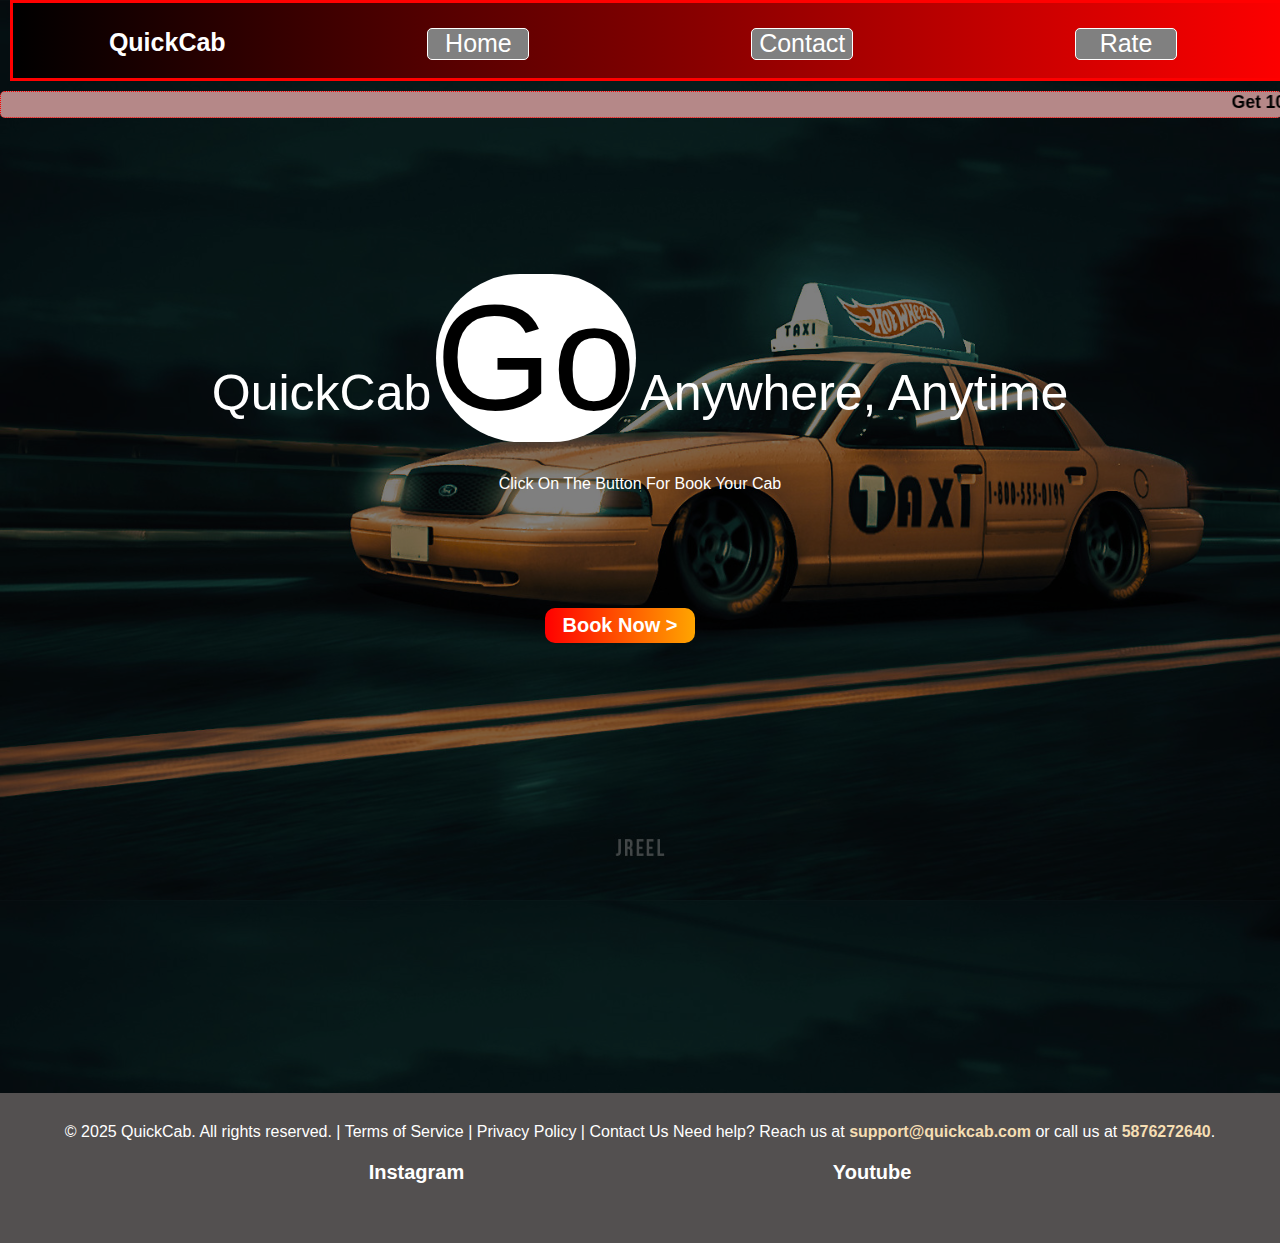
<file: index.html>
<!DOCTYPE html>
<html lang="en">
  <head>
    <meta charset="UTF-8" />
    <meta name="viewport" content="width=device-width, initial-scale=1.0" />
    <title>QuickCab.in</title>
    <link rel="stylesheet" href="index.css" />
  </head>

  <body>
    <div class="navbar">
      <h1>QuickCab</h1>
      <a class="nav" href="#">Home</a>
      <a class="nav"  href="contact.html">Contact</a>
     
      <a  class="nav" href="rate.html">Rate</a>


    </div>
    <marquee class="marquee" >
        <h3>Get 10% Off your first booking🚕
        </marquee>
<div class="main">
        <div class="content">
            <label id="labelA">  QuickCab</label>
            <label id="labelB">Go</label>
            <label id="labelC">Anywhere, Anytime</label>
            <!-- <br/><br/> -->

              
        </div>
      
    </div>
    <div class="note">
    <label>Click On The Button For Book Your Cab</label>
</div>
<div class="buttoncenter">
<div class="buttontag">
    <a class="button_anchor" href="book.html"><button type="submit">Book Now ></button></a>
</div>
</div>
 
<footer>
    
    <div class="meadialink">
    
      <div class="info">
        <p>© 2025 QuickCab. All rights reserved. | Terms of Service | Privacy Policy | Contact Us

          Need help? Reach us at <a class="support" href="mailto:support@example.com?subject=Help%20Request&body=Hi%20Support%2C%0A%0AI%20need%20assistance%20with..." target="_blank"> support@quickcab.com</a> or call us at<a class="support" href="tel:+5876272640"> 5876272640</a>.</p>
      </div>
  
      <div class="social">
        <a class="socialtag" href="https://www.instagram.com/" target="_blank">Instagram</a>
        <a class="socialtag" href="https://www.youtube.com/" target="_blank">Youtube</a>
      </div>
    </div>
</footer>




  </body>
</html
</file>
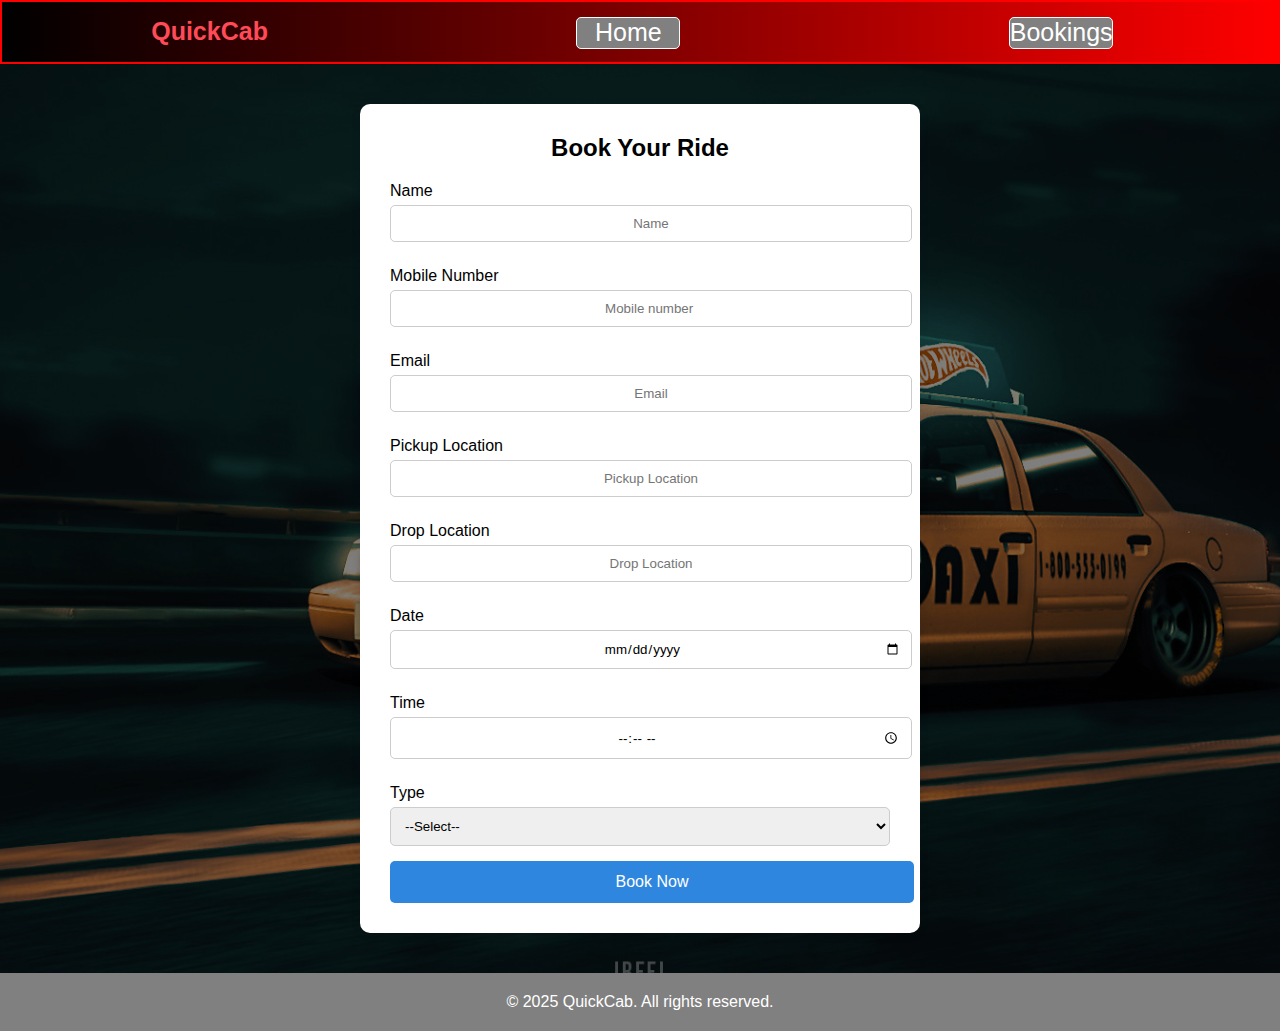
<file: book.html>
<!DOCTYPE html>
<html lang="en">
  <head>
    <meta charset="UTF-8" />
    <meta name="viewport" content="width=device-width, initial-scale=1.0" />
    <title>Cab Booking</title>
    <link rel="stylesheet" href="book.css" />
  </head>
  <body>
    <div class="nav">
      <h1>QuickCab</h1>

      <a class="navanchor" href="index.html">Home</a>
      <a class="navanchor" href="booking.html"> Bookings </a>
      <!-- <a class="navanchor" href="#">Contact</a> -->
    </div>

    <section class="booking-form">
      <h2>Book Your Ride</h2>
      <form>
        <label>Name</label>
        <input type="text" placeholder="Name" required />
        <label>Mobile Number</label>
        <input type="tel" placeholder="Mobile number " required />
        <label>Email</label>
        <input type="email" placeholder="Email" />
        <label for="pickup">Pickup Location</label>

        <input
          type="text"
          id="pickup"
          name="pickup"
          placeholder="Pickup Location"
          required
        />

        <label for="drop">Drop Location</label>
        <input
          type="text"
          id="drop"
          name="drop"
          placeholder="Drop Location"
          required
        />
        <label>Date</label>
        <input type="date" placeholder="Date" />

        <label for="time">Time</label>
        <input type="time" id="time" name="time" />

        <label for="cabType"> Type</label>
        <select id="cabType" name="cabType">
          <option>--Select--</option>
          <option value="sedan">Car</option>
          <option value="suv">Bike</option>
          <option value="mini">Auto</option>
        </select>

        <a class="button" href="pay.html">Book Now</a>
        <!-- 
       <a href="pay.html"><button type="submit">Book Now</button></a>  -->
      </form>
    </section>

    <footer>
      <p>&copy; 2025 QuickCab. All rights reserved.</p>
    </footer>
  </body>
</html>
</file>
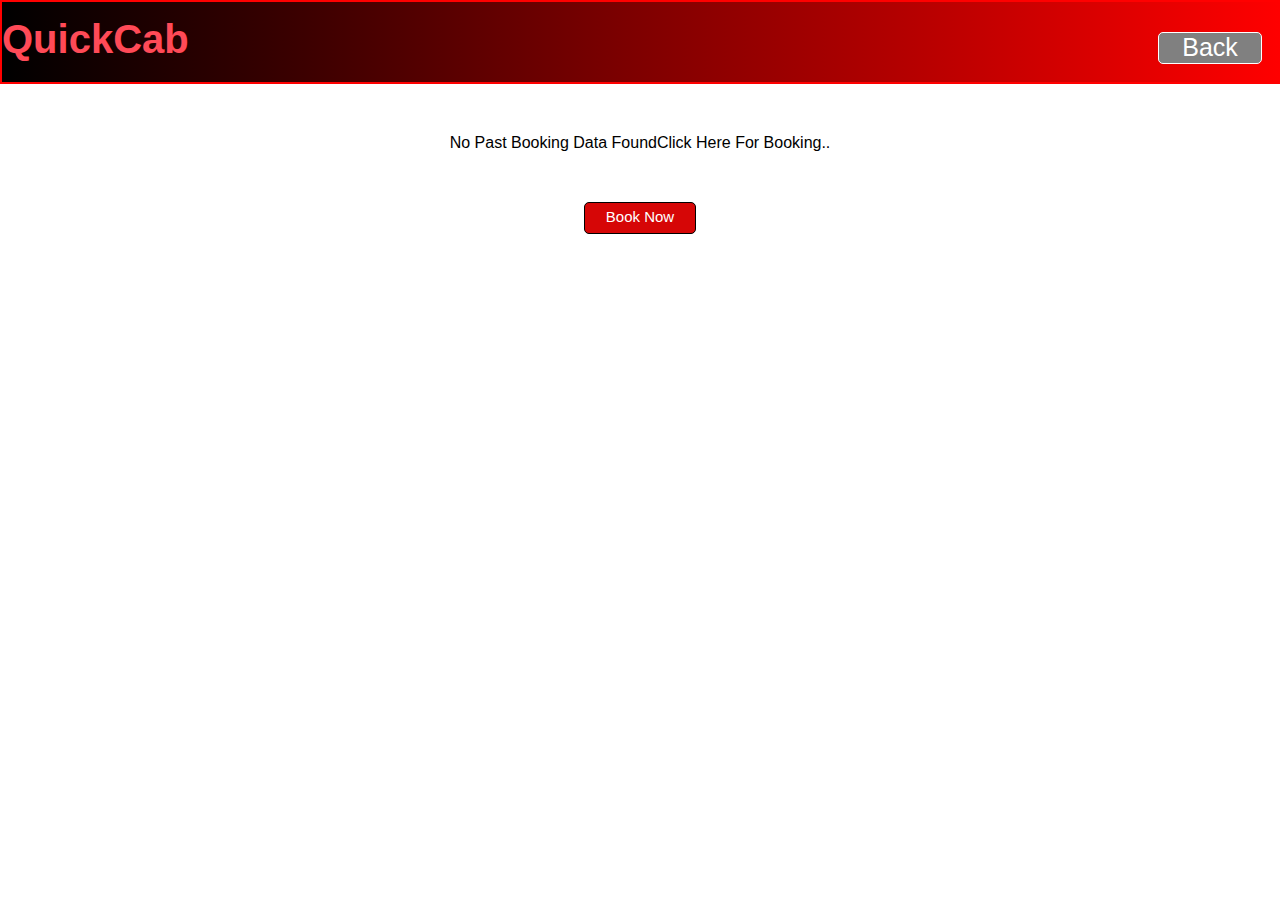
<file: booking.html>
<!DOCTYPE html>
<html lang="en">
<head>
    <meta charset="UTF-8">
    <meta name="viewport" content="width=device-width, initial-scale=1.0">
    <title>Past Booking</title>
    <link rel="stylesheet" href="booking.css">
</head>
<body>
    <div class="nav">
        <h1>QuickCab</h1>
        <a class="navanchor" href="book.html">Back</a>
      </div>
<div class="data">
    <p>No past booking data found</p>
    <p>click here for booking..</p>

</div>
<div class="button">
<a id="anchor" href="book.html">Book Now</a>
</div>
    <!-- <script>alert("No Data Found")</script> -->
</body>
</html>
</file>
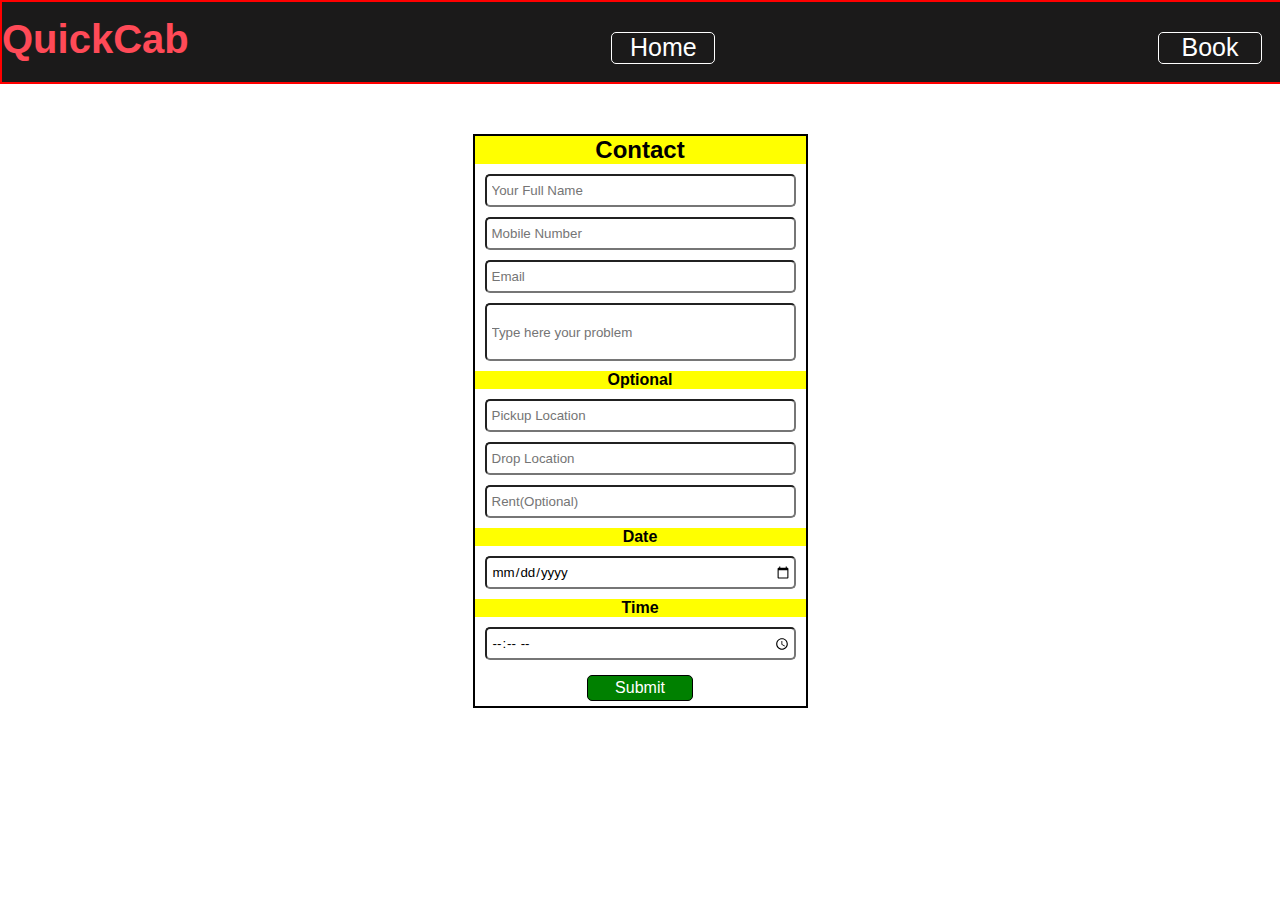
<file: contact.html>
<!DOCTYPE html>
<html lang="en">
  <head>
    <meta charset="UTF-8" />
    <meta name="viewport" content="width=device-width, initial-scale=1.0" />
    <title>Contact</title>
    <link rel="stylesheet" href="contact.css" />
  </head>
  <body>
    <div class="nav">
      <h1>QuickCab</h1>
      <a class="navanchor" href="index.html">Home</a>
      <a class="navanchor" href="book.html">Book</a>
    </div>
    <div class="container">
        <form>
        <h2>Contact</h2>
        <input type="text" placeholder="Your Full Name">
        <input type="tel" placeholder="Mobile Number">
        <input type="email" placeholder="Email">    
        <input id="issue"   type="text" placeholder="Type here your problem"  >
        <label>Optional</label>
        <input type="text" placeholder="Pickup Location ">
        <input type="text" placeholder="Drop Location">
        <input type="text" placeholder="Rent(Optional)">
        <label>Date</label>
        <input type="date" >
        <label>Time</label>
        <input type="time">
        <div class="anchor">
        <a class="submit_button"  href="submit_contact.html">Submit</a>
      </div>
    </form>

    </div>
  </body>
</html>
</file>
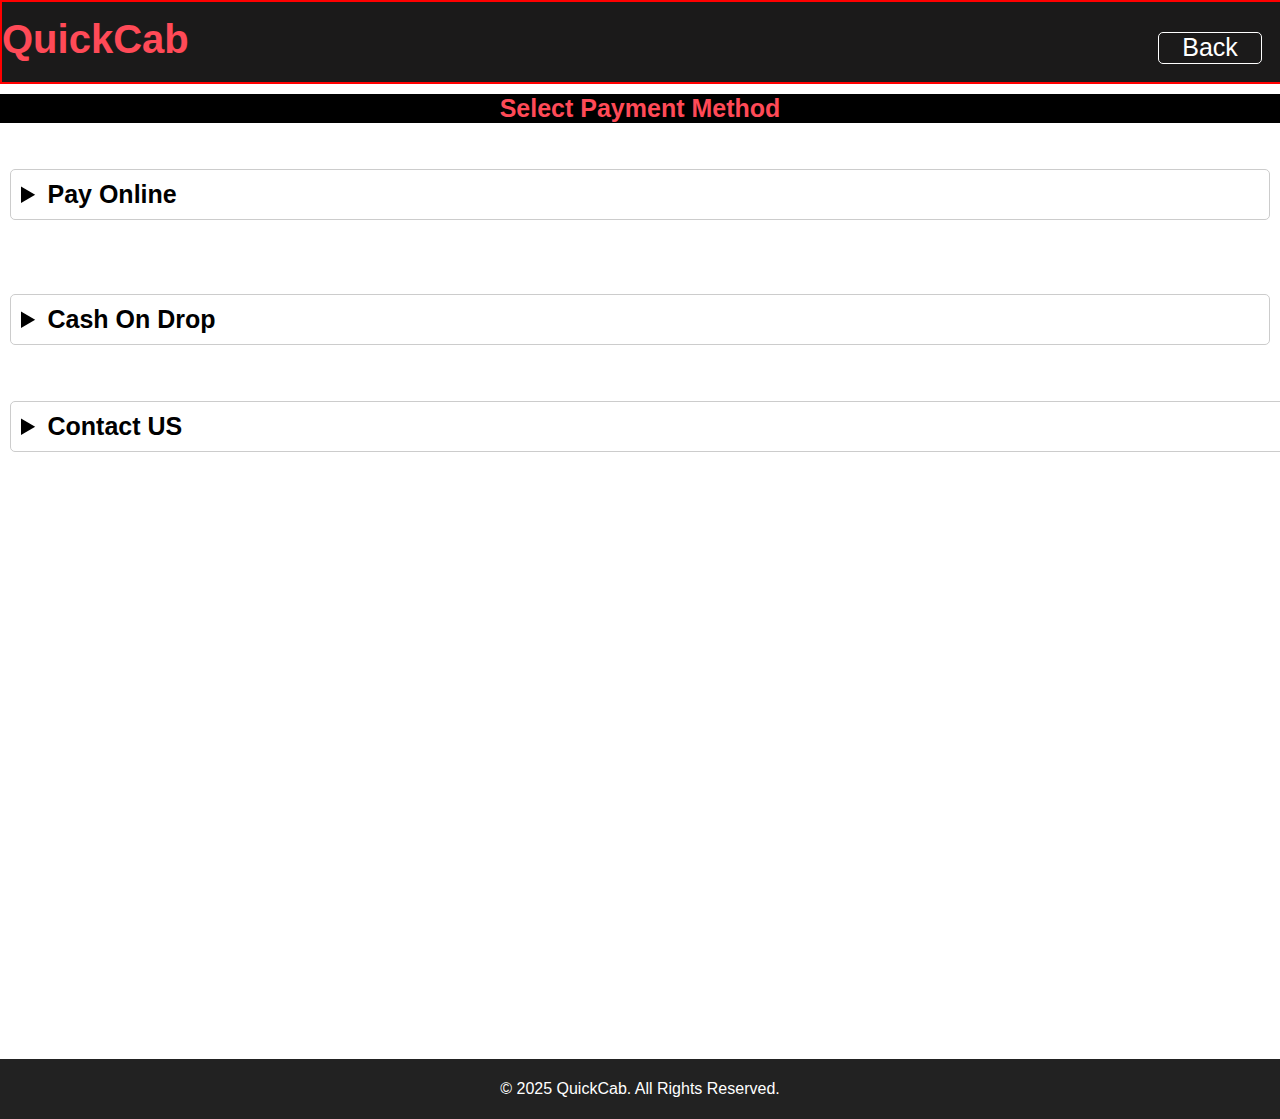
<file: pay.html>
<!DOCTYPE html>
<html lang="en">
  <head>
    <meta charset="UTF-8" />
    <meta name="viewport" content="width=device-width, initial-scale=1.0" />
    <title>pay</title>
    <link rel="stylesheet" href="pay.css" />
  </head>
  <body>
    <div class="nav">
      <h1>QuickCab</h1>
      <a class="navanchor" href="book.html">Back</a>
    </div>
    <h2 id="heading">Select Payment Method</h2>
    <br /><br />
    <div class="container">
      <div class="onlinepay">
        <details class="dropdown">
          <summary>Pay Online</summary>
          <br /><br />
          <h2>Enter Your UPI Id</h2>
          <br>
          <h2>Verify UPI First</h2>
          <br />
          <div class="payupi">
            <input type="text" placeholder="Enter UPI Id/Mobile Number" />
            <a href="upi.html"><button type="button" class="verify" >Verify</button></a>
          </div>
          <!-- <a class="button" href="#">Book Now</a> -->
          <br />
          <p>(Note:Pay As Per Kilometer)</p>
          <a id="issue" href="rate.html">Check Rate</a>
        </details>
      </div>
      <br /><br /><br />
      <div class="cod">
        <details class="dropdown2">
          <summary>Cash On Drop</summary>
          <br /><br />
          <h2>Book Now And Pay After You Reached Your Destination</h2>
          <br /><br />

          <a class="button" href="codbook.html">Book Now</a>
        </details>
      </div>
      <br /><br />
      <div class="issue">
        <details>
          <summary>Contact US</summary>
          <p>If You Face An Problem While Booking Cab Contact Us.</p>
          <a id="issue" href="contact.html">Contact US</a>
        </details>
      </div>
    </div>

    <footer class="footer">
      <p>© 2025 QuickCab. All rights reserved.</p>
    </footer>
  </body>
</html>
</file>
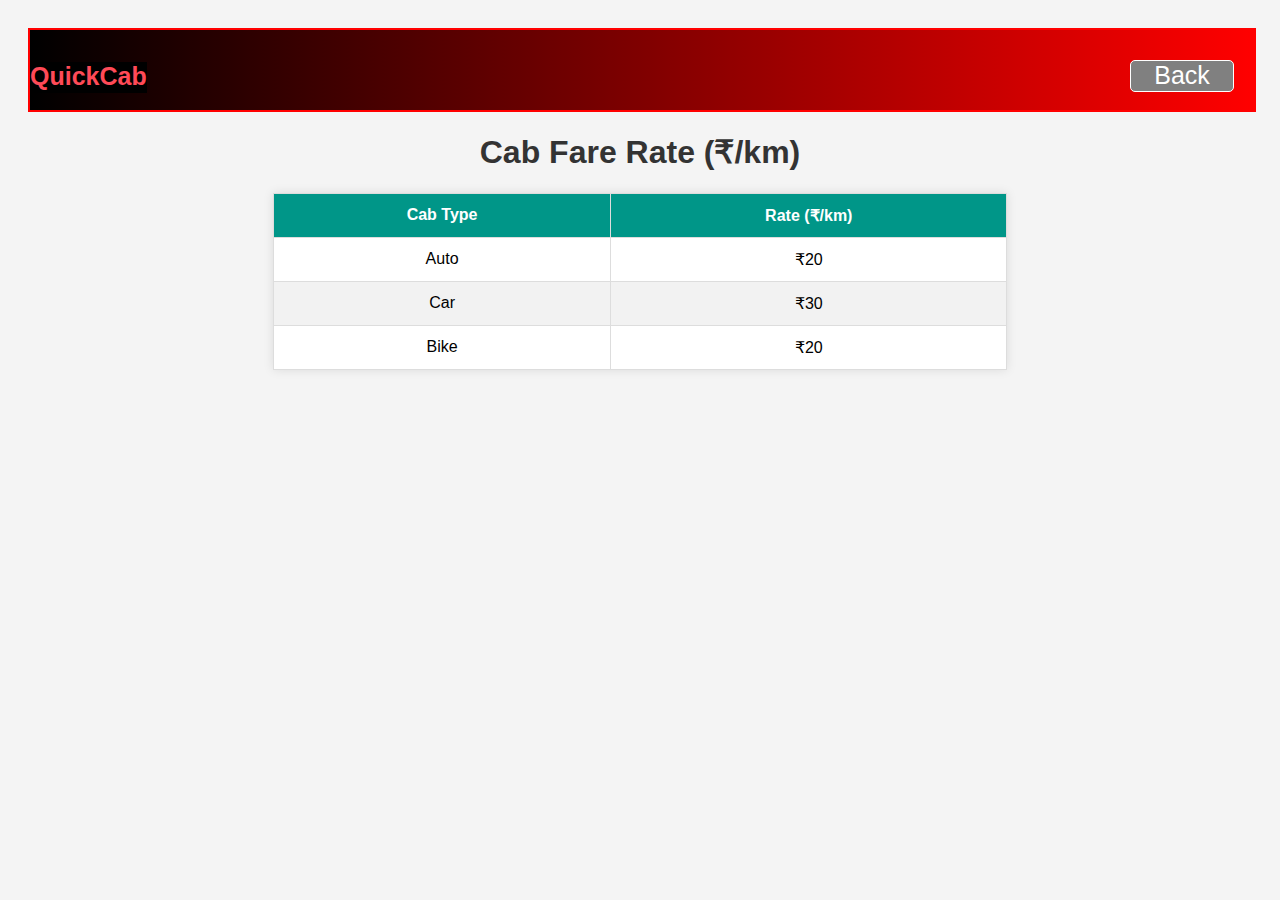
<file: rate.html>
<!DOCTYPE html>
<html lang="en">
<head>
    <meta charset="UTF-8">
    <meta name="viewport" content="width=device-width, initial-scale=1.0">
    <title>Rate</title>
    <link rel="stylesheet" href="rate.css">
</head>
<body>
    <div class="nav">
        <h1 id="name">QuickCab</h1>
        <a class="navanchor" href="index.html">Back</a>
      </div>
    <h1>Cab Fare Rate (₹/km)</h1>
    <table>
        <thead>
            <tr>
                <th>Cab Type</th>
                <th>Rate (₹/km)</th>
            </tr>
        </thead>
        <tbody>
            <tr>
                <td>Auto</td>
                <td>₹20</td>
            </tr>
            <tr>
                <td>Car</td>
                <td>₹30</td>
            </tr>
            <tr>
                <td>Bike</td>
                <td>₹20</td>
            </tr>
            
        </tbody>
    </table>
    
</body>
</html>
</file>
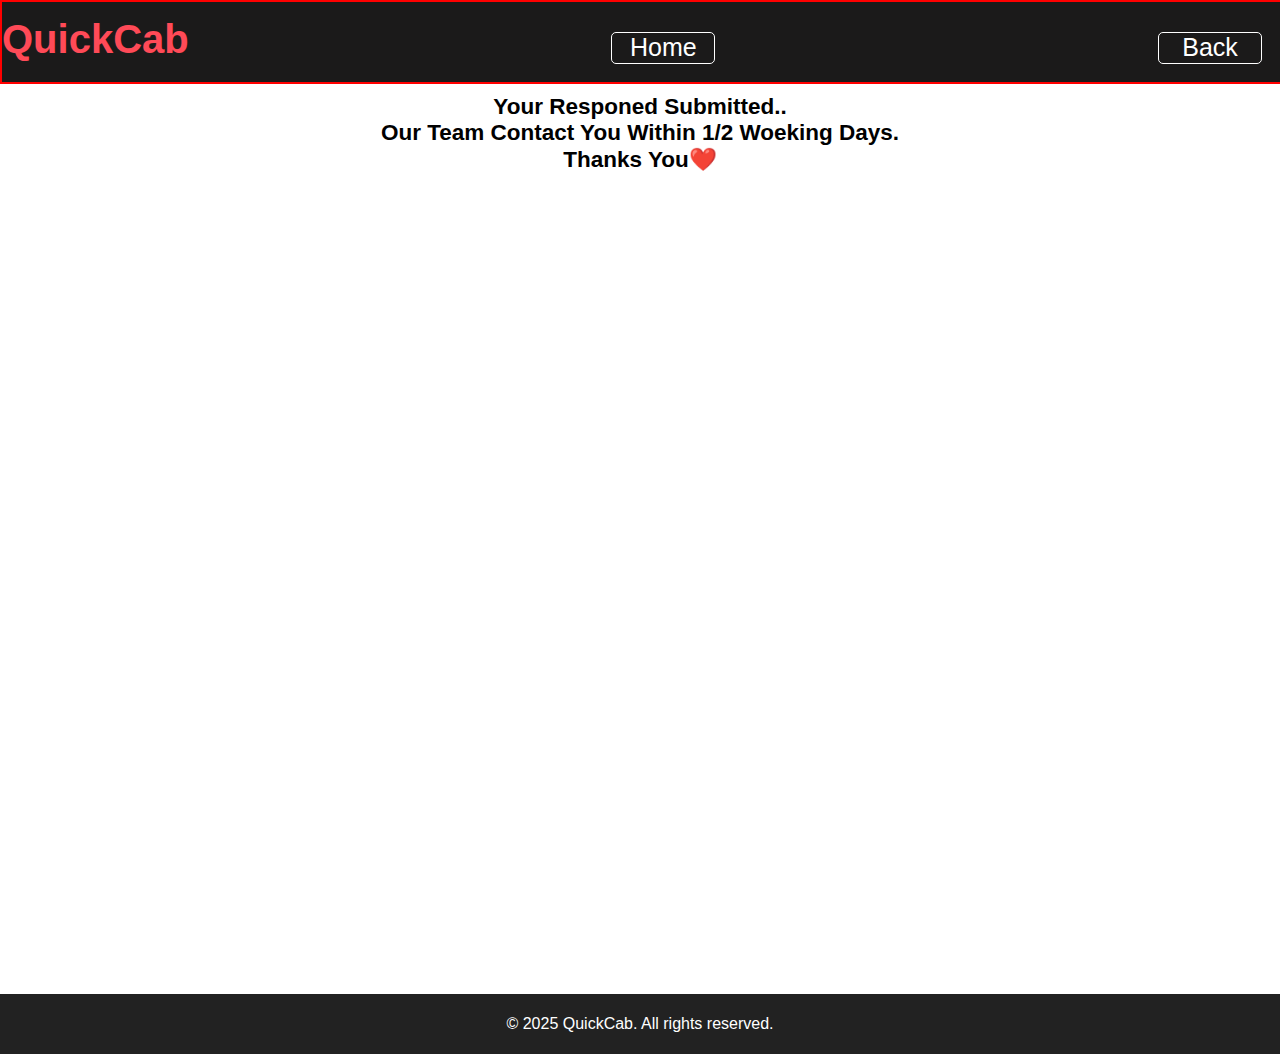
<file: submit_contact.html>
<!DOCTYPE html>
<html lang="en">
  <head>
    <meta charset="UTF-8" />
    <meta name="viewport" content="width=device-width, initial-scale=1.0" />
    <title>contact</title>
    <link rel="stylesheet" href="submit_contact..css" />
  </head>
  <body>
    <div class="nav">
      <h1>QuickCab</h1>
      <a class="navanchor" href="index.html">Home</a>
      <a class="navanchor" href="contact.html">Back</a>
    </div>
    <div class="container">
        <h2>Your Responed Submitted..</h2>
        <h2> Our team contact you within 1/2 woeking days.</h2>
        <h2>thanks you❤️</h2>
    </div>
    <footer class="footer">
        <p>© 2025 QuickCab. All rights reserved.</p>
    </footer>
  </body>
</html>
</file>
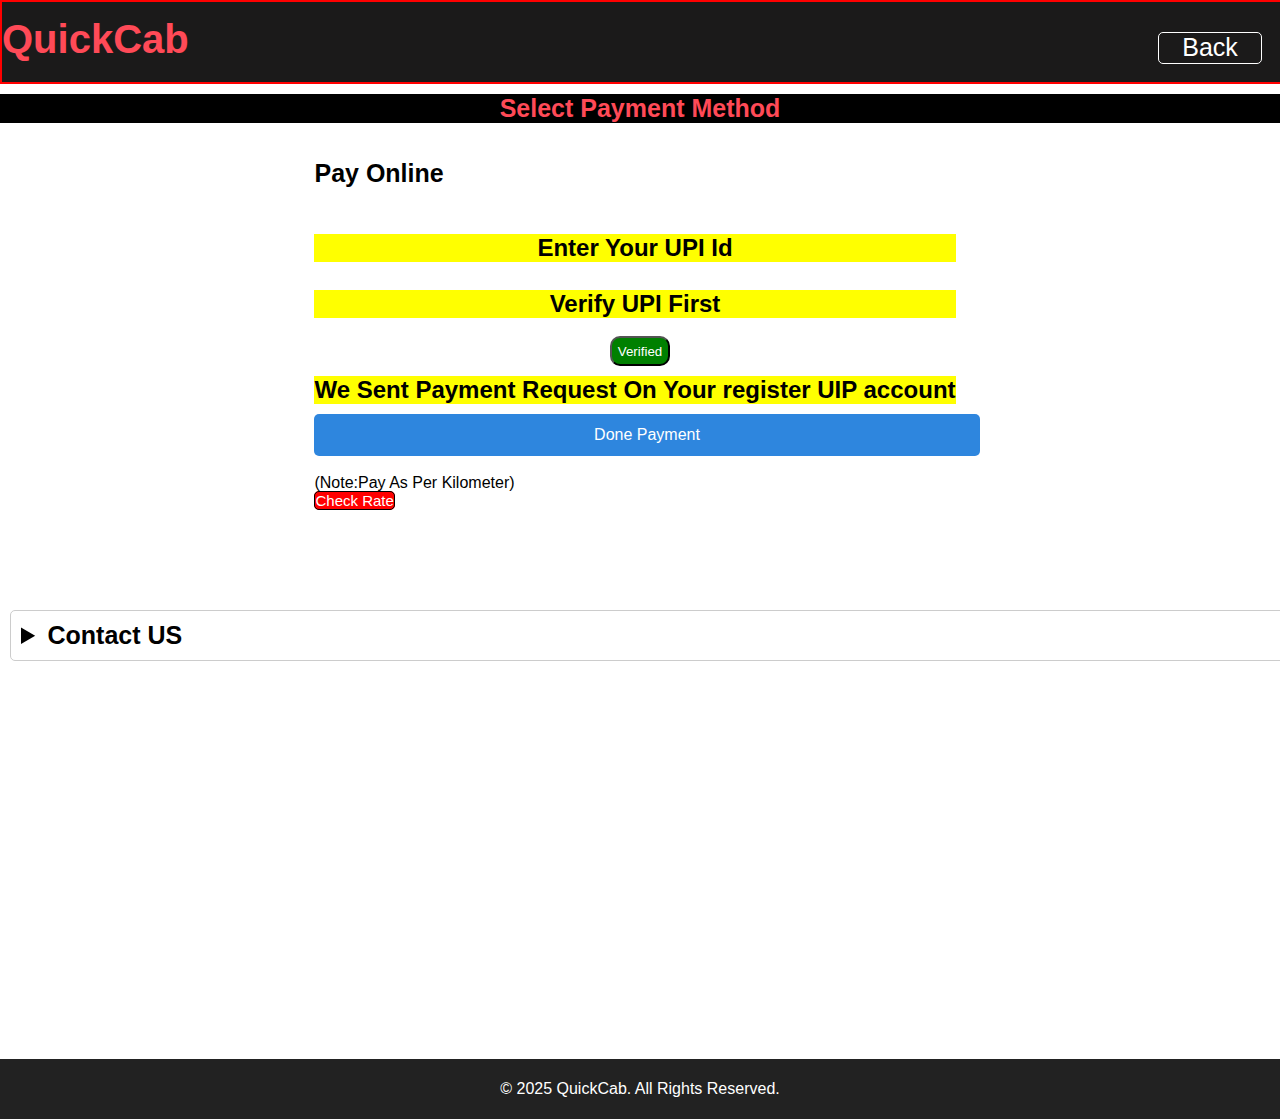
<file: upi.html>
<!DOCTYPE html>
<html lang="en">
  <head>
    <meta charset="UTF-8" />
    <meta name="viewport" content="width=device-width, initial-scale=1.0" />
    <title>pay</title>
    <link rel="stylesheet" href="pay.css" />
  </head>
  <body>
    <div class="nav">
      <h1>QuickCab</h1>
      <a class="navanchor" href="book.html">Back</a>
    </div>
    <h2 id="heading">Select Payment Method</h2>
    <br /><br />
    <div class="container">
      <div class="onlinepay">
        <div class="dropdown">
          <summary>Pay Online</summary>
          <br /><br />
          <h2>Enter Your UPI Id</h2>
          <br />
          <h2>Verify UPI First</h2>
          <br />
          <div class="payupi">
            <!-- <input type="text" placeholder="Enter UPI Id/Mobile Number" /> -->
            <a href="#"
              ><button type="button" class="verify">Verified</button></a
            >
          </div>
          <h2>We Sent Payment Request On Your register UIP account</h2>

          <a class="button" href="onlinebook.html">Done Payment</a>
          <br />
          <p>(Note:Pay As Per Kilometer)</p>
          <a id="issue" href="rate.html">Check Rate</a>
        </div>
      </div>
      <br /><br /><br />

      <br /><br />
      <div class="issue">
        <details>
          <summary>Contact US</summary>
          <p>If You Face An Problem While Booking Cab Contact Us.</p>
          <a id="issue" href="contact.html">Contact US</a>
        </details>
      </div>
    </div>

    <footer class="footer">
      <p>© 2025 QuickCab. All rights reserved.</p>
    </footer>
  </body>
</html>
</file>
<file: index.css>
* {
  margin: 0px;
  padding: 0px;
  font-family: Arial, Helvetica, sans-serif;
}

body {
  width: 100%;
  height: 100vh;
  background-image: linear-gradient(rgba(0, 0, 0, 0.5), rgba(0, 0, 0, 0.5)),
    url("texiimg.jpg");
  background-size: cover;

  background-position: center;
}

.navbar {
  width: 100%;
  height: 60px;
  margin-left: 10px;
  margin-right: 30px;
  border: 3px, solid, red;

  /* background-color: rgb(27, 26, 26); */
  background: linear-gradient(to right, black, red);

  color: white;
  display: flex;
  justify-content: space-around;
  padding-top: 15px;
}
h1 {
  font-size: 25px;
  padding-top: 10px;
  /* color: #ff4a57; */
  color: white;
}
.nav {
  color: white;
  background-color: grey;

  text-decoration: none;
  font-size: 25px;
  width: 100px;
  height: 30px;
  margin-top: 10px;
  margin-left: 10px;
  margin-right: 20px;

  text-align: center;
  margin-bottom: px;
  border: 1px, solid, white;
  border-radius: 5px;
  transition-property: all;
  transition-duration: 0.3s;
  transition-timing-function: ease-in;
}
.nav:hover {
  font-size: 25px;
  width: 130px;
  background-color: white;
  border: 1px, solid, black;

  color: black;
}
.marquee {
  width: 100%;
  height: 25px;
  margin-top: 10px;

  border: 1px, dotted, red;
  border-radius: 5px;
  background-color: rgb(181, 136, 136);
  font-size: 15px;
}
.main {
  display: flex;
  justify-content: center;
  align-items: center;
}
.content {
  color: white;
  margin-top: 150px;
}
#labelA {
  font-size: 50px;
}
#labelB {
  font-size: 150px;
  width: 600px;
  color: black;
  height: 600px;
  border-radius: 300px;

  background-color: white;
}
#labelC {
  font-size: 50px;
}
.note {
  color: white;
  display: flex;
  justify-content: center;
  margin-top: 30px;
}
.buttoncenter {
  display: flex;
  justify-content: center;
}
.buttontag {
  border: none;

  margin-top: 15px;
}
button {
  width: 150px;
  height: 35px;
  margin-right: 40px;
  border: none;
  border-radius: 10px;
  border: none;
  text-align: center;
  color: white;
  font-weight: bolder;
  font-size: 20px;
  margin-top: 100px;

  /* background-color: rgb(229, 9, 20); */
  background: linear-gradient(to right, red, orange);

  transition-property: all;
  transition-duration: 0.3s;
  transition-timing-function: linear;
}
button:hover {
  /* width: 170px; */
  /* font-size: 22px; */
  background-color: white;
  transform: scale(1.5);
}
button::after {
  width: 170px;
  font-size: 22px;
  background-color: white;
  color: black;
}
.button_anchor {
  text-decoration: none;

  display: flex;
  justify-content: center;
  font-size: 25px;
}
.meadialink {
  background-color: #535050;
  width: 100%;
  height: 150px;
  margin-top: 50vh;
}
.footer_anchor {
  text-decoration: none;
  color: white;
  padding-top: 15px;
}
.info {
  text-align: center;
  padding-top: 30px;
  color: white;
}

.socialtag {
  color: white;
  text-decoration: none;
  font-size: 20px;
  transition-property: all;
  transition-duration: 0.8s;
  transition-timing-function: ease-in;
  font-weight: bolder;
  color: white;
}
.support {
  text-decoration: none;
  color: wheat;
  font-weight: bolder;
}
.support:hover {
  text-decoration: underline;
}
.socialtag:hover {
  text-decoration: underline;
}
.social {
  display: flex;
  justify-content: space-evenly;
  margin-top: 20px;
}
@media (max-width: 600px) {
  .buttoncenter {
    position: relative;
    top: 250px;
    margin-left: 60px;
  }
  button {
    background: linear-gradient(to right, red, orange);
  }
  button:hover {
    color: white;
  }
  body {
    background-repeat: no-repeat;
    background: linear-gradient(to top, red, black);
  }
}
</file>
<file: book.css>
* {
  font-family: Arial, sans-serif;
  margin: 0;
  padding: 0;
}
body {
  background-image: linear-gradient(rgba(0, 0, 0, 0.5), rgba(0, 0, 0, 0.5)),
    url("texiimg.jpg");
  background-size: cover;

  background-position: center;
}
.nav {
  width: 100%;
  height: 60px;
  /* background-color: rgb(27, 26, 26); */
  background: linear-gradient(to right, black, red);

  border: 2px, solid, red;
  display: flex;
  justify-content: space-around;
}

h1 {
  font-size: 25px;
  padding-top: 15px;
  color: #ff4a57;
}
.navanchor {
  color: white;
  background-color: grey;
  text-decoration: none;
  font-size: 25px;
  width: 102px;
  height: 30px;
  margin-top: 15px;
  margin-left: 10px;
  margin-right: 20px;
  text-align: center;
  margin-bottom: px;
  border: 1px, solid, white;
  border-radius: 5px;
  transition-property: all;
  transition-duration: 0.3s;
  transition-timing-function: ease-in;
}
.navanchor:hover {
  font-size: 25px;
  width: 130px;
  background-color: white;
  color: black;
}
.navanchor::after {
  font-size: 25px;
  width: 130px;
  background-color: white;
  color: black;
}
input {
  text-align: center;
}

.booking-form {
  max-width: 500px;
  margin: 40px auto;
  background: white;
  padding: 30px;
  border-radius: 10px;
  box-shadow: 0 2px 10px rgba(0, 0, 0, 0.1);
}

.booking-form h2 {
  margin-bottom: 20px;
  text-align: center;
}

.booking-form label {
  display: block;
  margin: 10px 0 5px;
}

.booking-form input,
.booking-form select {
  width: 100%;
  padding: 10px;
  margin-bottom: 15px;
  border: 1px solid #ccc;
  border-radius: 5px;
}
.button {
  text-decoration: none;
  width: 100%;
  padding: 12px;
  background-color: #2e86de;
  color: white;
  border: none;
  border-radius: 5px;
  font-size: 16px;
  display: flex;
  justify-content: center;
}
.button:hover {
  background-color: #1b4f72;
}

/* .booking-form button {
    width: 100%;
    padding: 12px;
    background-color: #2e86de;
    color: white;
    border: none;
    border-radius: 5px;
    font-size: 16px;
  } */

/* .booking-form button:hover {
    background-color: #1b4f72;
  }
   */
footer {
  text-align: center;
  padding: 20px;
  background-color: grey;
  color: white;
}
</file>
<file: booking.css>
* {
  margin: 0;
  padding: 0;
  font-family: Arial, Helvetica, sans-serif;
}
.nav {
  width: 100%;
  height: 65px;
  /* background-color: rgb(27, 26, 26); */
  background: linear-gradient(to right, black, red);

  border: 2px, solid, red;
  color: #ff4a57;
  font-size: 20px;
  padding-top: 15px;
  display: flex;
  justify-content: space-between;
}
.navanchor {
  color: white;
  background-color: grey;
  text-decoration: none;
  font-size: 25px;
  width: 102px;
  height: 30px;
  margin-top: 15px;
  margin-left: 10px;
  margin-right: 20px;
  text-align: center;
  margin-bottom: px;
  border: 1px, solid, white;
  border-radius: 5px;
  transition-property: all;
  transition-duration: 0.3s;
  transition-timing-function: ease-in;
}
.navanchor:hover {
  font-size: 25px;
  width: 130px;
  background-color: white;
  color: black;
}
.navanchor::after {
  font-size: 25px;
  width: 130px;
  background-color: white;
  color: black;
}
.data {
  display: flex;
  justify-content: center;
  text-transform: capitalize;
  margin-top: 50px;
}
.button {
  display: flex;
  justify-content: center;
  margin-top: 50px;
}
#anchor {
  text-decoration: none;
  width: 100px;
  height: 20px;
  text-align: center;
  background-color: rgb(214, 6, 6);
  color: white;
  border: 1px, solid, black;
  border-radius: 5px;
  transition: 0.3s;
  font-size: 15px;
  padding: 5px;
}
#anchor:hover {
  background-color: white;
  color: black;
  border: 1px, solid, red;
}
#anchor::after {
  background-color: white;
  color: black;
  border: 1px, solid, red;
}
</file>
<file: contact.css>
* {
  margin: 0;
  padding: 0;
  font-family: Arial, Helvetica, sans-serif;
}

.nav {
  width: 100%;
  height: 65px;
  background-color: rgb(27, 26, 26);
  border: 2px, solid, red;
  color: #ff4a57;
  font-size: 20px;
  padding-top: 15px;
  display: flex;
  justify-content: space-between;
}
.navanchor {
  color: white;
  text-decoration: none;
  font-size: 25px;
  width: 102px;
  height: 30px;
  margin-top: 15px;
  margin-left: 10px;
  margin-right: 20px;
  text-align: center;
  margin-bottom: px;
  border: 1px, solid, white;
  border-radius: 5px;
  transition-property: all;
  transition-duration: 0.3s;
  transition-timing-function: ease-in;
}
.navanchor:hover {
  font-size: 25px;
  width: 130px;
  background-color: white;
  color: black;
}
.navanchor::after {
  font-size: 25px;
  width: 130px;
  background-color: white;
  color: black;
}
.container {
  display: flex;

  justify-content: center;
  margin-top: 50px;

}
h2 {
  text-align: center;
  display: block;
  text-align: center;
  background-color: yellow;
  font-weight: bolder;
}
input {
  display: block;
  width: 300px;
  height: 25px;
  border-radius: 5px;
  margin: 10px;
  padding: 2px;
  padding-left: 5px;
}
#issue {
  height: 50px;
}
form {
  border: 2px, solid, black;
}
label {
  display: block;
  text-align: center;
  background-color: yellow;
  font-weight: bolder;
}
.anchor {
  display: flex;
  justify-content: center;
}
.submit_button {
  text-decoration: none;
  width: 100px;
  height: 20px;
  margin-top: 5px;
  margin-bottom: 5px;
  color: white;
  background-color: green;
  border: 1px, solid, black;
  border-radius: 5px;
  text-align: center;
  align-items: center;
  display: flex;
  justify-content: center;
  padding: 2px;
  transition: 0.3s;
}
.submit_button:hover {
  background-color: rgb(33, 41, 33);
  width: 120px;
}
</file>
<file: pay.css>
* {
  margin: 0;
  padding: 0;
  font-family: Arial, Helvetica, sans-serif;
}
.nav {
  width: 100%;
  height: 65px;
  background-color: rgb(27, 26, 26);
  border: 2px, solid, red;
  color: #ff4a57;
  font-size: 20px;
  padding-top: 15px;
  display: flex;
  justify-content: space-between;
}
.navanchor {
  color: white;
  text-decoration: none;
  font-size: 25px;
  width: 102px;
  height: 30px;
  margin-top: 15px;
  margin-left: 10px;
  margin-right: 20px;
  text-align: center;
  margin-bottom: px;
  border: 1px, solid, white;
  border-radius: 5px;
  transition-property: all;
  transition-duration: 0.3s;
  transition-timing-function: ease-in;
}
.navanchor:hover {
  font-size: 25px;
  width: 130px;
  background-color: white;
  color: black;
}
.navanchor::after {
  font-size: 25px;
  width: 130px;
  background-color: white;
  color: black;
}
#heading {
  background-color: black;
  color: #ff4a57;
  font-size: 25px;
}
details {
  margin: 10px;
  width: 100%;
  background: #fff;
  padding: 10px;
  border-radius: 5px;
  border: 1px solid #ccc;
  align-items: center;
}
img {
  display: block;
  margin-left: auto;
  margin-right: auto;
  height: auto;
}
.payupi {
  display: flex;
  justify-content: center;
}
.verify {
  margin-left: 10px;
  width: 60px;
  height: 30px;
  border-radius: 10px;
  color: white;
  background-color: green;
}
input {
  border-radius: 5px;
  width: 200px;
  text-align: center;
}
summary {
  font-size: 25px;
  font-weight: bolder;
}
h2 {
  text-align: center;
  background-color: yellow;
  margin-top: 10px;
}
.container {
  display: flex;
  flex-direction: column;
  width: 100%;
  height: 100vh;
}
.onlinepay {
  display: flex;
  justify-content: center;
}
.cod {
  display: flex;
  justify-content: center;
}
.dropdown {
  display: block;
  margin-right: 10px;
}
.button {
  text-decoration: none;
  width: 100%;
  padding: 12px;
  margin-top: 10px;
  background-color: #2e86de;
  color: white;
  border: none;
  border-radius: 5px;
  font-size: 16px;
  display: flex;
  justify-content: center;
}
.button:hover {
  background-color: rgb(56, 170, 56);
}
.button::after {
  background-color: rgb(56, 170, 56);
}

#rate::after {
  text-decoration: underline;
}
.dropdown2 {
  display: block;
}

.footer {
  height: 60px;
  background-color: #222;
  color: white;
  display: flex;
  justify-content: center;
  align-items: center;
}
p {
  text-transform: capitalize;
}
#issue {
  width: 100px;
  height: 20px;
  font-size: 15px;
  border-radius: 5px;
  border: 1px, solid, black;
  text-decoration: none;
  background-color: red;
  color: white;
  transition: 0.3s;
}

#issue:hover {
  text-decoration: underline;
  background-color: white;
  color: black;
}
</file>
<file: rate.css>
body {
  font-family: Arial, sans-serif;
  background-color: #f4f4f4;
  text-align: center;
  padding: 20px;
}
.nav {
  width: 100%;
  height: 65px;
  /* background-color: rgb(27, 26, 26); */
  background: linear-gradient(to right, black, red);
  border: 2px, solid, red;
  color: #ff4a57;
  font-size: 20px;
  padding-top: 15px;
  display: flex;
  justify-content: space-between;
}
.navanchor {
  color: white;
  background-color: grey;
  text-decoration: none;
  font-size: 25px;
  width: 102px;
  height: 30px;
  margin-top: 15px;
  margin-left: 10px;
  margin-right: 20px;
  text-align: center;
  margin-bottom: px;
  border: 1px, solid, white;
  border-radius: 5px;
  transition-property: all;
  transition-duration: 0.3s;
  transition-timing-function: ease-in;
}
.navanchor:hover {
  font-size: 25px;
  width: 130px;
  background-color: white;
  color: black;
}
.navanchor::after {
  font-size: 25px;
  width: 130px;
  background-color: white;
  color: black;
}
#name {
  background-color: black;
  color: #ff4a57;
  font-size: 25px;
}

h1 {
  color: #333;
}

table {
  margin: 0 auto;
  border-collapse: collapse;
  width: 60%;
  background-color: #fff;

  box-shadow: 0 0 10px rgba(0, 0, 0, 0.1);
}

th,
td {
  padding: 12px;
  border: 1px solid #ddd;
}

th {
  background-color: #009688;
  color: white;
}

tr:nth-child(even) {
  background-color: #f2f2f2;
}
</file>
<file: submit_contact..css>
* {
    margin: 0;
    padding: 0;
    font-family: Arial, Helvetica, sans-serif;
  }
  
  .nav {
    width: 100%;
    height: 65px;
    background-color: rgb(27, 26, 26);
    border: 2px,solid,red;
    color: #ff4a57;
    font-size: 20px;
    padding-top: 15px;
    display: flex;
    justify-content: space-between;
  }
  .navanchor {
    color: white;
    text-decoration: none;
    font-size: 25px;
    width: 102px;
    height: 30px;
    margin-top: 15px;
    margin-left: 10px;
    margin-right: 20px;
    text-align: center;
    margin-bottom: px;
    border: 1px, solid, white;
    border-radius: 5px;
    transition-property: all;
    transition-duration: 0.3s;
    transition-timing-function: ease-in;
  }
  .navanchor:hover {
    font-size: 25px;
    width: 130px;
    background-color: white;
    color: black;
  }
  .navanchor::after {
    font-size: 25px;
    width: 130px;
    background-color: white;
    color: black;
  }
  .container{
    text-transform: capitalize;
    text-align: center;
    font-size: 15px;
    margin-top: 10px;
    width: 100%;
    height: 100vh;
  }
  .footer {
    height: 60px;
    background-color: #222;
    color: white;
    display: flex;
    justify-content: center;
    align-items: center;
  }
</file>
